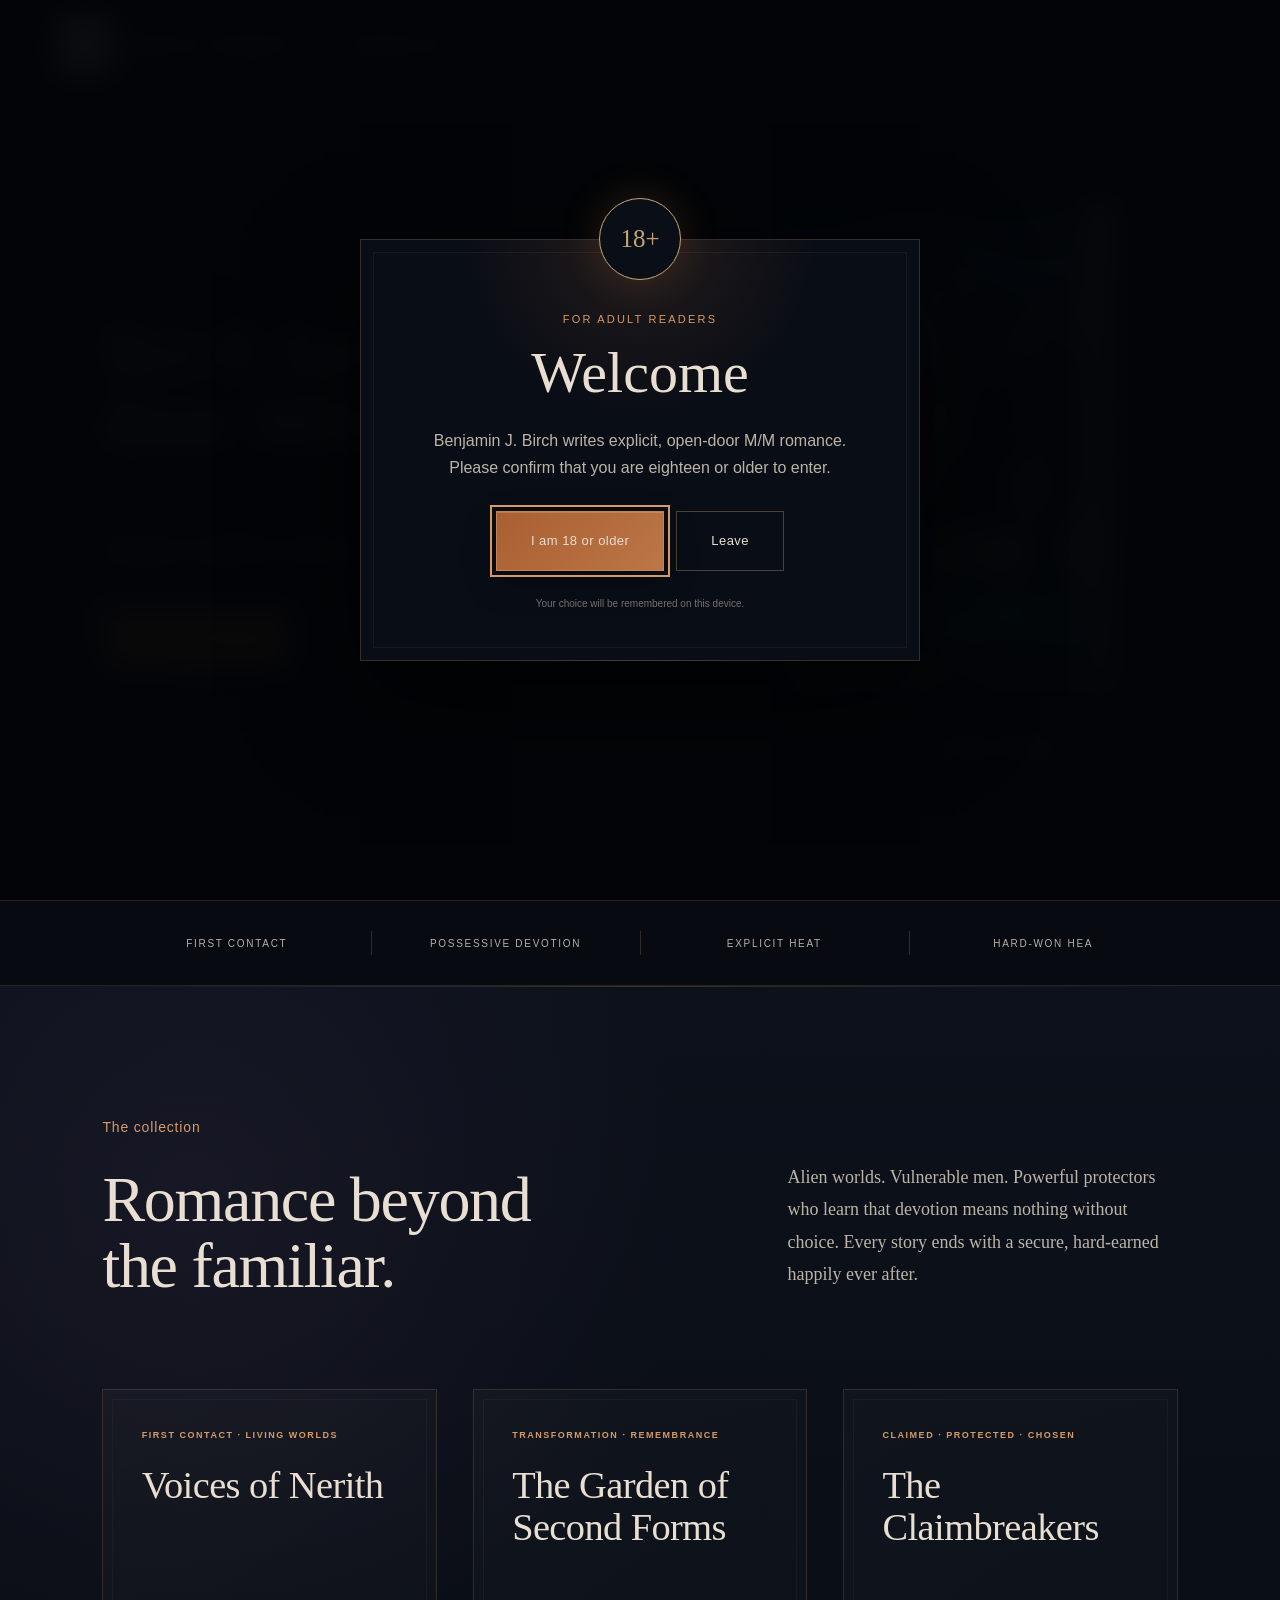
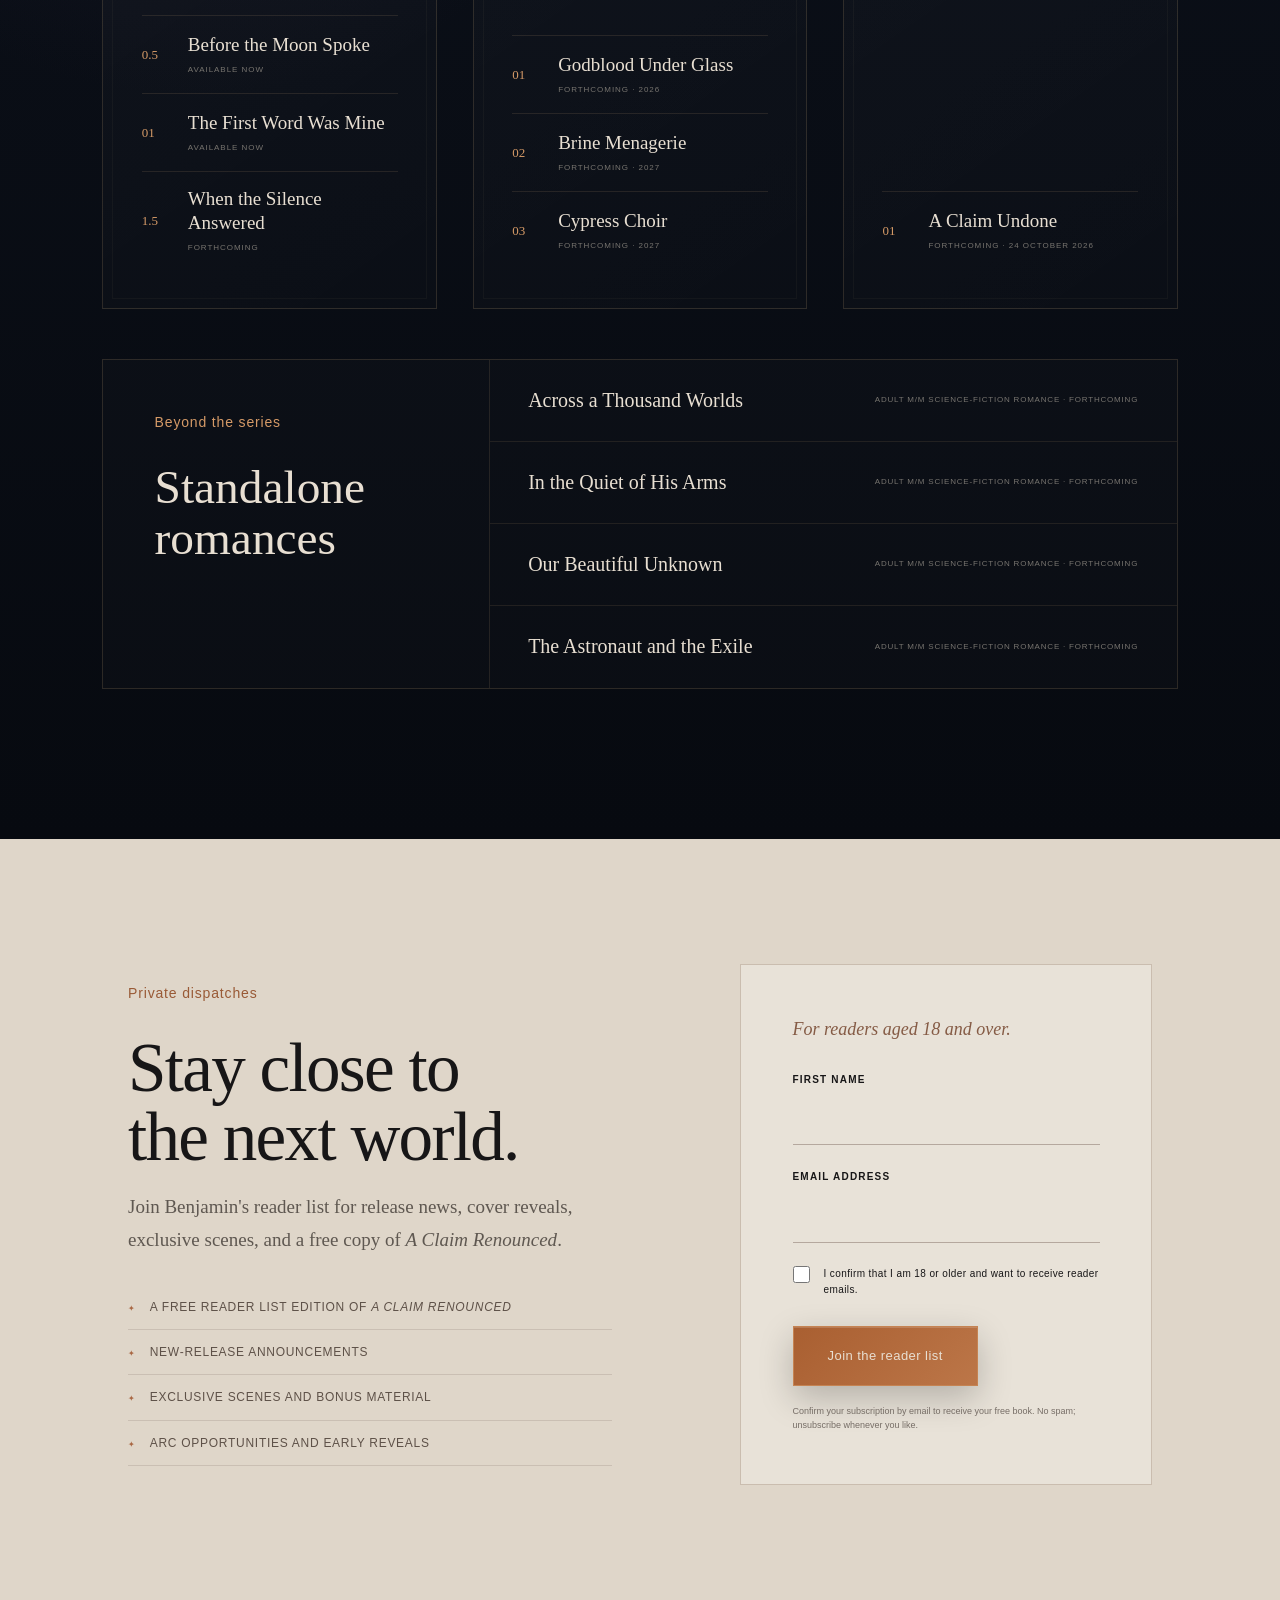
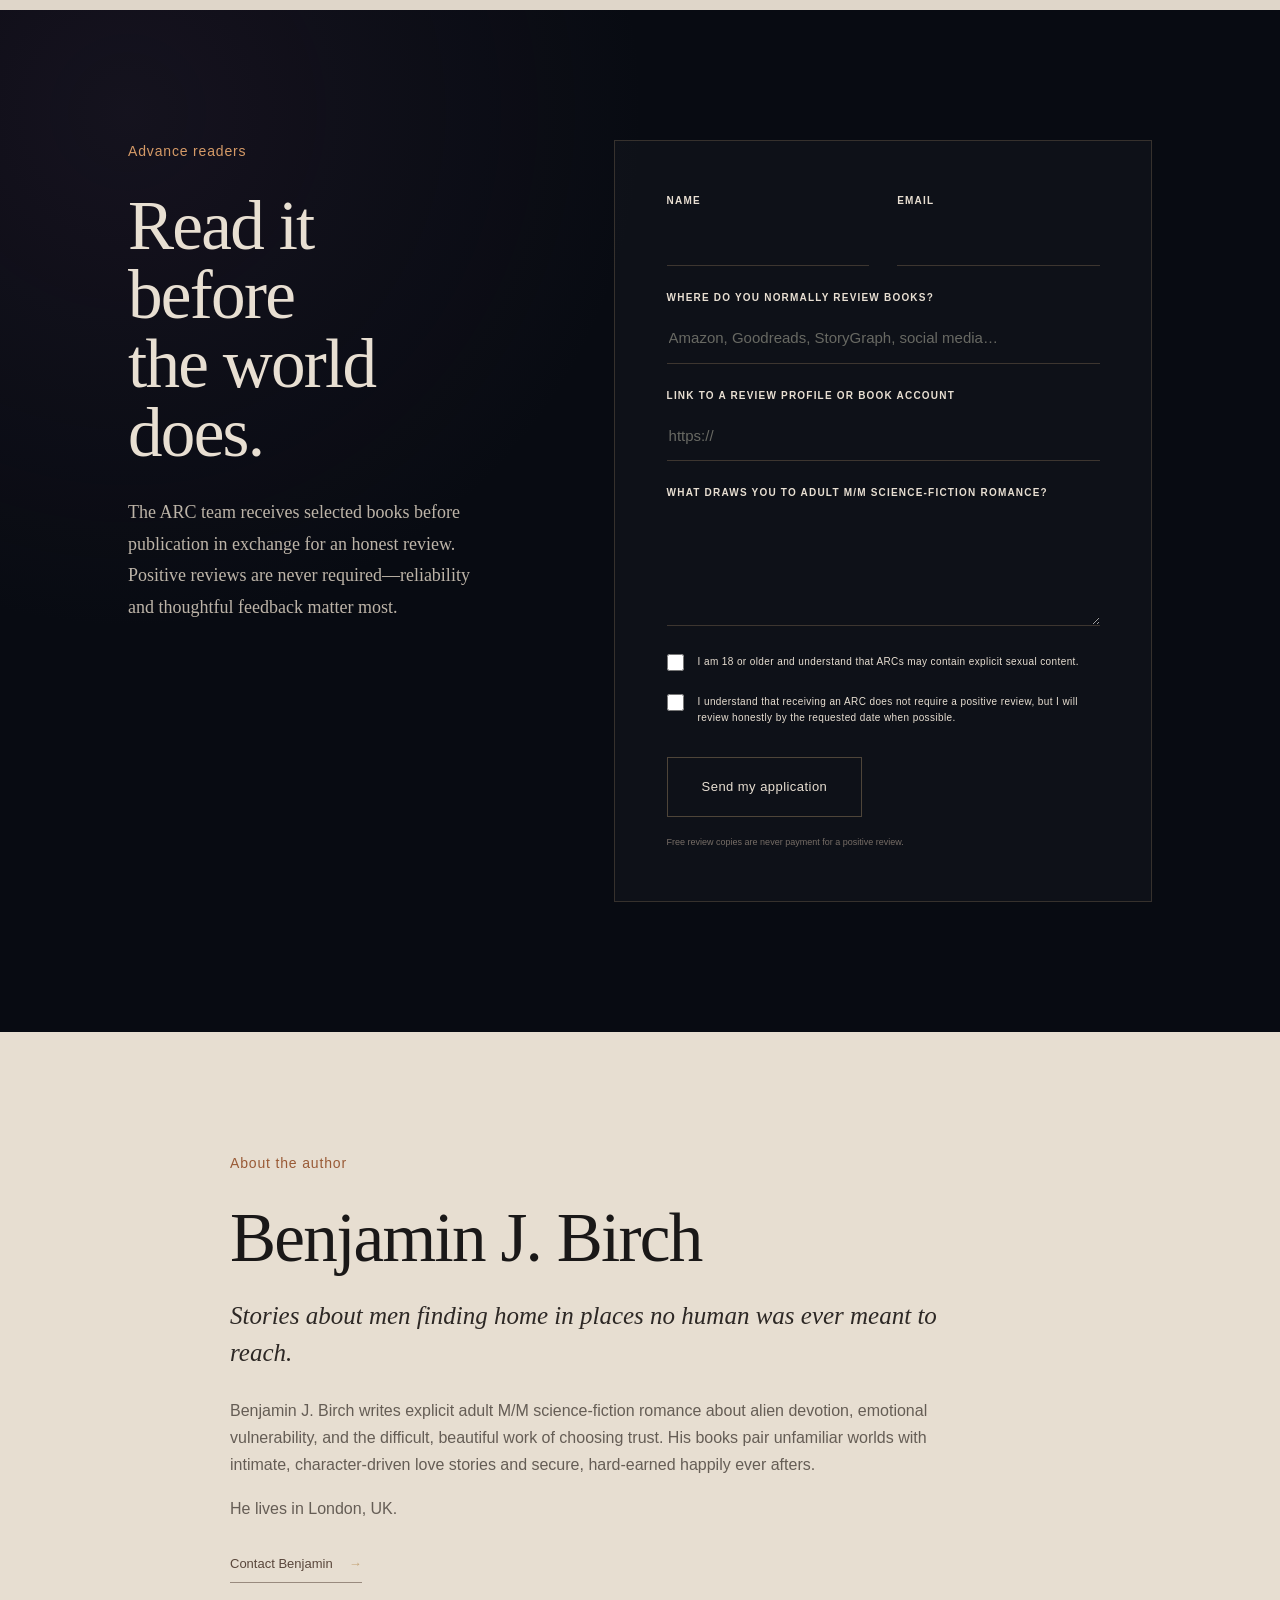
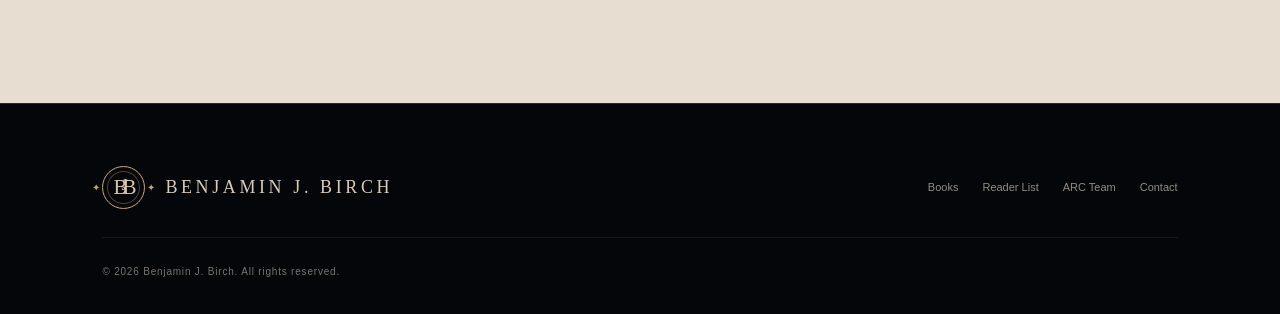
<file: index.html>
<!doctype html>
<html lang="en">
<head>
  <meta charset="utf-8">
  <meta name="viewport" content="width=device-width, initial-scale=1">
  <meta name="theme-color" content="#05070c">
  <title>Benjamin J. Birch | Adult M/M Science-Fiction Romance</title>
  <meta name="description" content="Explicit M/M science-fiction fantasy open-door romance, usually with aliens.">
  <meta property="og:title" content="Benjamin J. Birch | Adult M/M Science-Fiction Romance">
  <meta property="og:description" content="Always explicit, always a happy ending.">
  <meta property="og:type" content="website">
  <meta property="og:url" content="https://benjaminjbirch.com/">
  <meta property="og:image" content="https://benjaminjbirch.com/assets/images/a-claim-undone.webp">
  <link rel="canonical" href="https://benjaminjbirch.com/">
  <link rel="icon" href="favicon.ico" sizes="any">
  <link rel="icon" type="image/png" sizes="32x32" href="favicon-32x32.png">
  <link rel="icon" type="image/png" sizes="192x192" href="favicon-192x192.png">
  <link rel="apple-touch-icon" sizes="180x180" href="apple-touch-icon.png">
  <link rel="stylesheet" href="assets/css/style.css?v=20260824-logo1">
</head>
<body>

<div class="age-gate" id="ageGate" role="dialog" aria-modal="true" aria-labelledby="age-title" hidden>
  <div class="age-panel">
    <div class="age-seal" aria-hidden="true">18+</div>
    <p class="kicker">For adult readers</p>
    <h1 id="age-title">Welcome</h1>
    <p>Benjamin J. Birch writes explicit, open-door M/M romance. Please confirm that you are eighteen or older to enter.</p>
    <div class="age-actions">
      <button class="button button-filled" id="enterSite" type="button">I am 18 or older</button>
      <a class="button button-line" href="https://www.google.com">Leave</a>
    </div>
    <small>Your choice will be remembered on this device.</small>
  </div>
</div>
<link rel="preload" as="image" href="assets/images/a-claim-undone.webp"/><a class="skip-link" href="#main-content">Skip to content</a><header class="site-header"><a class="brand" aria-label="Benjamin J. Birch home" href="./"><img class="brand-logo" src="assets/images/benjamin-j-birch-header-logo.png" alt="" width="458" height="458"><span class="brand-name">Benjamin J. Birch</span></a><button class="menu-button" aria-label="Open navigation" aria-expanded="false" aria-controls="site-navigation"><span></span><span></span><span></span><b>Menu</b></button><nav id="site-navigation" class="site-nav"><a href="#books">Books</a><a href="#series">Series</a><a href="#reader-list">Reader List</a><a href="#arc-team">ARC Team</a><a href="#about">About</a><a href="mailto:benjaminbirchwrites@gmail.com">Contact</a></nav></header><main id="main-content"><section class="hero" aria-labelledby="hero-title"><div class="starfield" aria-hidden="true"></div><div class="hero-copy"><h1 id="hero-title">Sci-fi fantasy open-door MM romance.</h1><div class="ornament" aria-hidden="true"><span></span></div><p class="hero-line">Always explicit, always a happy ever after.</p><div class="hero-actions"><a class="button button-filled" href="#books">Discover the books</a><a class="quiet-link" href="#featured-book">Meet <i>A Claim Undone</i> <span aria-hidden="true">→</span></a></div></div><div class="hero-book" id="featured-book"><div class="orbital orbital-one" aria-hidden="true"></div><div class="orbital orbital-two" aria-hidden="true"></div><div class="cover-depth" aria-hidden="true"></div><img src="assets/images/a-claim-undone.webp" alt="Cover of A Claim Undone by Benjamin J. Birch" width="1000" height="1500"/><div class="hero-book-caption"><span>Featured release</span><b>A Claim Undone</b></div></div><p class="hero-footnote">Explicit open-door romance · For readers 18+</p></section><section class="promise-strip" aria-label="What readers can expect"><span>First contact</span><span>Possessive devotion</span><span>Explicit heat</span><span>Hard-won HEA</span></section><section class="library" id="books"><div class="section-intro"><div><p class="kicker">The collection</p><h2>Romance beyond<br/>the familiar.</h2></div><p>Alien worlds. Vulnerable men. Powerful protectors who learn that devotion means nothing without choice. Every story ends with a secure, hard-earned happily ever after.</p></div><div class="catalogue-grid" id="series"><article class="catalogue-series" id="voices-of-nerith"><p class="catalogue-eyebrow">First contact · living worlds</p><h3>Voices of Nerith</h3><ol class="catalogue-books"><li><span>0.5</span><div><b>Before the Moon Spoke</b><small>Available now</small></div></li><li><span>01</span><div><b>The First Word Was Mine</b><small>Available now</small></div></li><li><span>1.5</span><div><b>When the Silence Answered</b><small>Forthcoming</small></div></li></ol></article><article class="catalogue-series" id="garden-of-second-forms"><p class="catalogue-eyebrow">Transformation · remembrance</p><h3>The Garden of Second Forms</h3><ol class="catalogue-books"><li><span>01</span><div><b>Godblood Under Glass</b><small>Forthcoming · 2026</small></div></li><li><span>02</span><div><b>Brine Menagerie</b><small>Forthcoming · 2027</small></div></li><li><span>03</span><div><b>Cypress Choir</b><small>Forthcoming · 2027</small></div></li></ol></article><article class="catalogue-series" id="claimbreakers"><p class="catalogue-eyebrow">Claimed · protected · chosen</p><h3>The Claimbreakers</h3><ol class="catalogue-books"><li><span>01</span><div><b>A Claim Undone</b><small>Forthcoming · 24 October 2026</small></div></li></ol></article></div><div class="standalone-catalogue" aria-labelledby="standalone-title"><div><p class="kicker">Beyond the series</p><h3 id="standalone-title">Standalone romances</h3></div><ul><li><b>Across a Thousand Worlds</b><small>Adult M/M science-fiction romance · forthcoming</small></li><li><b>In the Quiet of His Arms</b><small>Adult M/M science-fiction romance · forthcoming</small></li><li><b>Our Beautiful Unknown</b><small>Adult M/M science-fiction romance · forthcoming</small></li><li><b>The Astronaut and the Exile</b><small>Adult M/M science-fiction romance · forthcoming</small></li></ul></div></section><section class="reader-section" id="reader-list"><div class="reader-copy"><p class="kicker">Private dispatches</p><h2>Stay close to<br/>the next world.</h2><p>Join Benjamin&#x27;s reader list for release news, cover reveals, exclusive scenes, and a free copy of <i>A Claim Renounced</i>.</p><ul><li>A free Reader List edition of <i>A Claim Renounced</i></li><li>New-release announcements</li><li>Exclusive scenes and bonus material</li><li>ARC opportunities and early reveals</li></ul></div><form class="reader-form embeddable-buttondown-form" action="https://buttondown.com/api/emails/embed-subscribe/benjamin-j-birch" method="post"><p class="form-note">For readers aged 18 and over.</p><label>First name<input autoComplete="given-name" required="" name="metadata__first_name"/></label><label>Email address<input type="email" autoComplete="email" required="" name="email"/></label><label class="check-label"><input type="checkbox" required="" name="metadata__age_confirmed" value="Yes"/><span>I confirm that I am 18 or older and want to receive reader emails.</span></label><input type="hidden" name="tag" value="Website Reader List"/><button class="button button-filled" type="submit">Join the reader list</button><small>Confirm your subscription by email to receive your free book. No spam; unsubscribe whenever you like.</small></form></section><section class="arc-section" id="arc-team"><div class="arc-heading"><p class="kicker">Advance readers</p><h2>Read it before<br/>the world does.</h2><p>The ARC team receives selected books before publication in exchange for an honest review. Positive reviews are never required—reliability and thoughtful feedback matter most.</p></div><form class="arc-form" action="https://formspree.io/f/xaqrlzvo" method="post"><input type="hidden" name="_subject" value="Benjamin J. Birch ARC Team Application"/><div class="field-pair"><label>Name<input autoComplete="name" required="" name="name"/></label><label>Email<input type="email" autoComplete="email" required="" name="email"/></label></div><label>Where do you normally review books?<input placeholder="Amazon, Goodreads, StoryGraph, social media…" required="" name="review_platforms"/></label><label>Link to a review profile or book account<input type="url" placeholder="https://" name="review_profile"/></label><label>What draws you to adult M/M science-fiction romance?<textarea name="why_i_want_to_join" rows="4" required=""></textarea></label><label class="check-label"><input type="checkbox" required="" name="age_confirmation" value="I confirm I am 18 or older"/><span>I am 18 or older and understand that ARCs may contain explicit sexual content.</span></label><label class="check-label"><input type="checkbox" required="" name="arc_expectations" value="Agreed"/><span>I understand that receiving an ARC does not require a positive review, but I will review honestly by the requested date when possible.</span></label><button class="button button-line" type="submit">Send my application</button><small>Free review copies are never payment for a positive review.</small></form></section><section class="about-section" id="about"><div class="about-copy"><p class="kicker">About the author</p><h2>Benjamin J. Birch</h2><p class="about-lede">Stories about men finding home in places no human was ever meant to reach.</p><p>Benjamin J. Birch writes explicit adult M/M science-fiction romance about alien devotion, emotional vulnerability, and the difficult, beautiful work of choosing trust. His books pair unfamiliar worlds with intimate, character-driven love stories and secure, hard-earned happily ever afters.</p><p>He lives in London, UK.</p><a class="quiet-link" href="mailto:benjaminbirchwrites@gmail.com">Contact Benjamin <span aria-hidden="true">→</span></a></div></section></main><footer><a class="brand footer-brand" href="./"><span class="brand-seal" aria-hidden="true"><i>B</i><i>J</i><i>B</i></span><span class="brand-name">Benjamin J. Birch</span></a><nav class="footer-links" aria-label="Footer navigation"><a href="#books">Books</a><a href="#reader-list">Reader List</a><a href="#arc-team">ARC Team</a><a href="mailto:benjaminbirchwrites@gmail.com">Contact</a></nav><p>© 2026 Benjamin J. Birch. All rights reserved.</p></footer>
<script src="assets/js/script.js?v=20260818-3"></script>
</body>
</html>
</file>
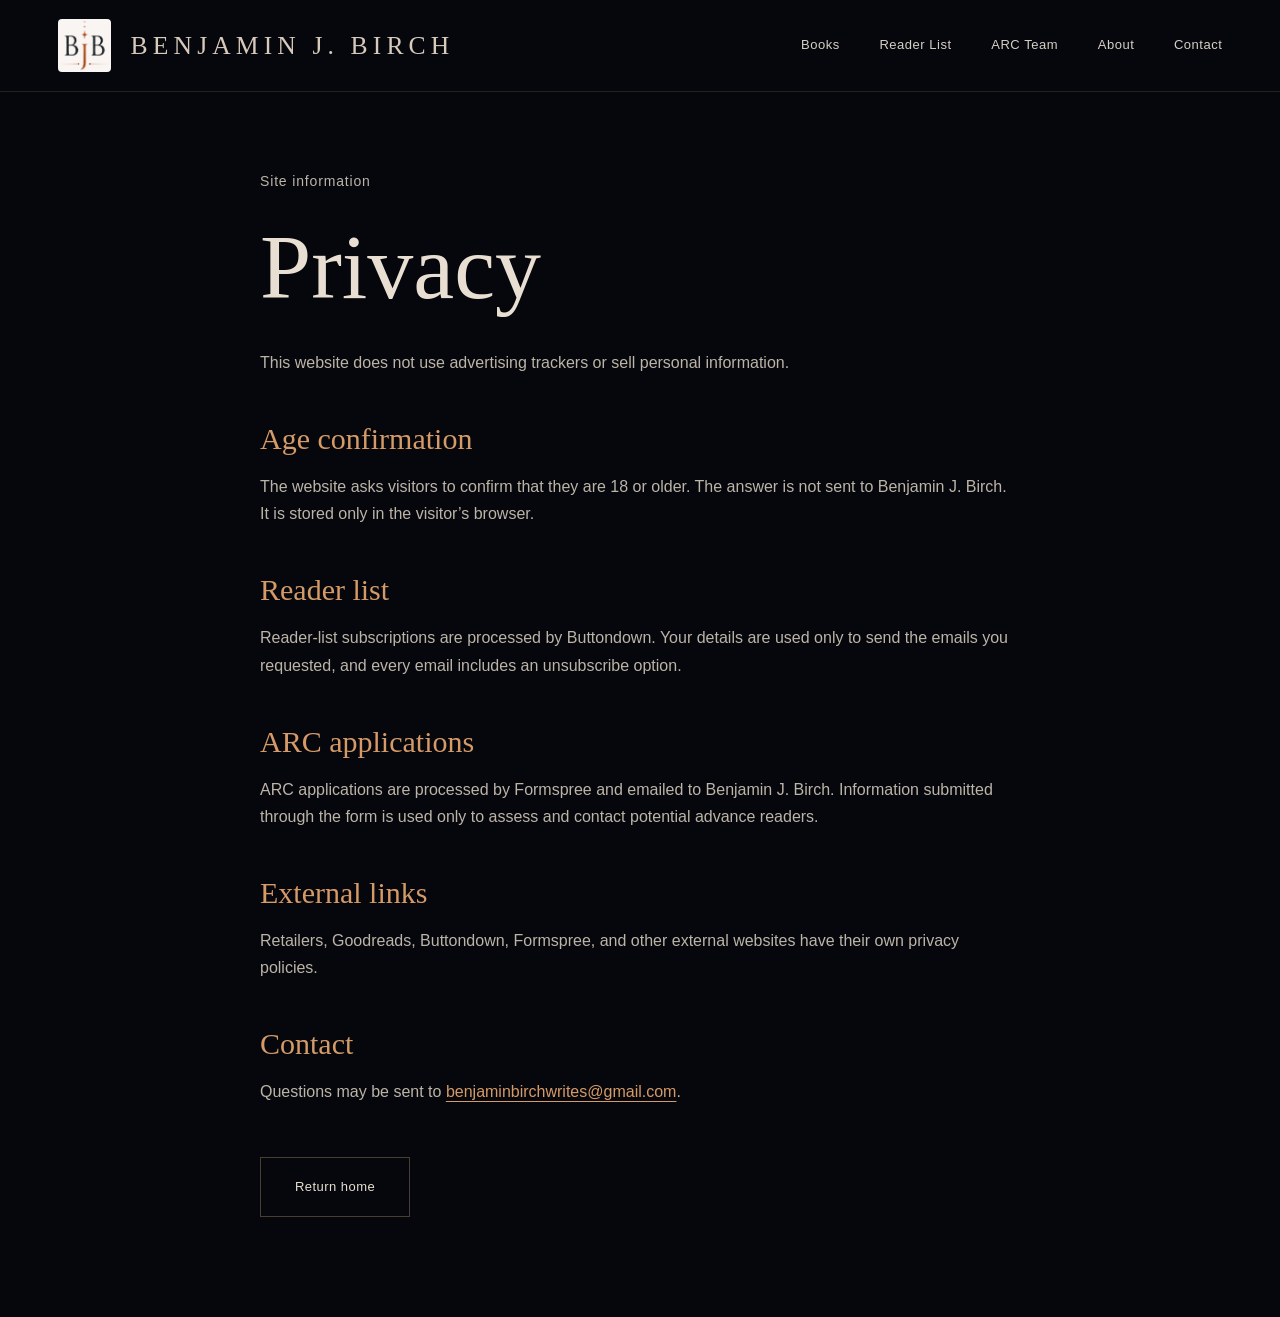
<file: privacy.html>
<!doctype html>
<html lang="en">
<head>
  <meta charset="utf-8">
  <meta name="viewport" content="width=device-width, initial-scale=1">
  <meta name="theme-color" content="#05070c">
  <title>Privacy | Benjamin J. Birch</title>
  <link rel="icon" href="favicon.ico" sizes="any">
  <link rel="icon" type="image/png" sizes="32x32" href="favicon-32x32.png">
  <link rel="icon" type="image/png" sizes="192x192" href="favicon-192x192.png">
  <link rel="apple-touch-icon" sizes="180x180" href="apple-touch-icon.png">
  <link rel="stylesheet" href="assets/css/style.css?v=20260824-logo1">
</head>
<body>
  <header class="site-header static-header">
    <a href="index.html" class="brand" aria-label="Benjamin J. Birch home">
      <img class="brand-logo" src="assets/images/benjamin-j-birch-header-logo.png" alt="" width="458" height="458">
      <span class="brand-name">Benjamin J. Birch</span>
    </a>
    <button class="menu-button" aria-label="Open navigation" aria-expanded="false" aria-controls="site-navigation">
      <span></span><span></span><span></span><b>Menu</b>
    </button>
    <nav id="site-navigation" class="site-nav" aria-label="Main navigation">
      <a href="index.html#books">Books</a>
      <a href="index.html#reader-list">Reader List</a>
      <a href="index.html#arc-team">ARC Team</a>
      <a href="index.html#about">About</a>
      <a href="mailto:benjaminbirchwrites@gmail.com">Contact</a>
    </nav>
  </header>
  <main class="legal-page">
    <p class="kicker">Site information</p>
    <h1>Privacy</h1>
    <p>This website does not use advertising trackers or sell personal information.</p>
    <h2>Age confirmation</h2>
    <p>The website asks visitors to confirm that they are 18 or older. The answer is not sent to Benjamin J. Birch. It is stored only in the visitor’s browser.</p>
    <h2>Reader list</h2>
    <p>Reader-list subscriptions are processed by Buttondown. Your details are used only to send the emails you requested, and every email includes an unsubscribe option.</p>
    <h2>ARC applications</h2>
    <p>ARC applications are processed by Formspree and emailed to Benjamin J. Birch. Information submitted through the form is used only to assess and contact potential advance readers.</p>
    <h2>External links</h2>
    <p>Retailers, Goodreads, Buttondown, Formspree, and other external websites have their own privacy policies.</p>
    <h2>Contact</h2>
    <p>Questions may be sent to <a href="mailto:benjaminbirchwrites@gmail.com">benjaminbirchwrites@gmail.com</a>.</p>
    <a class="button button-line" href="index.html">Return home</a>
  </main>
  <script src="assets/js/script.js?v=20260818-2"></script>
</body>
</html>
</file>
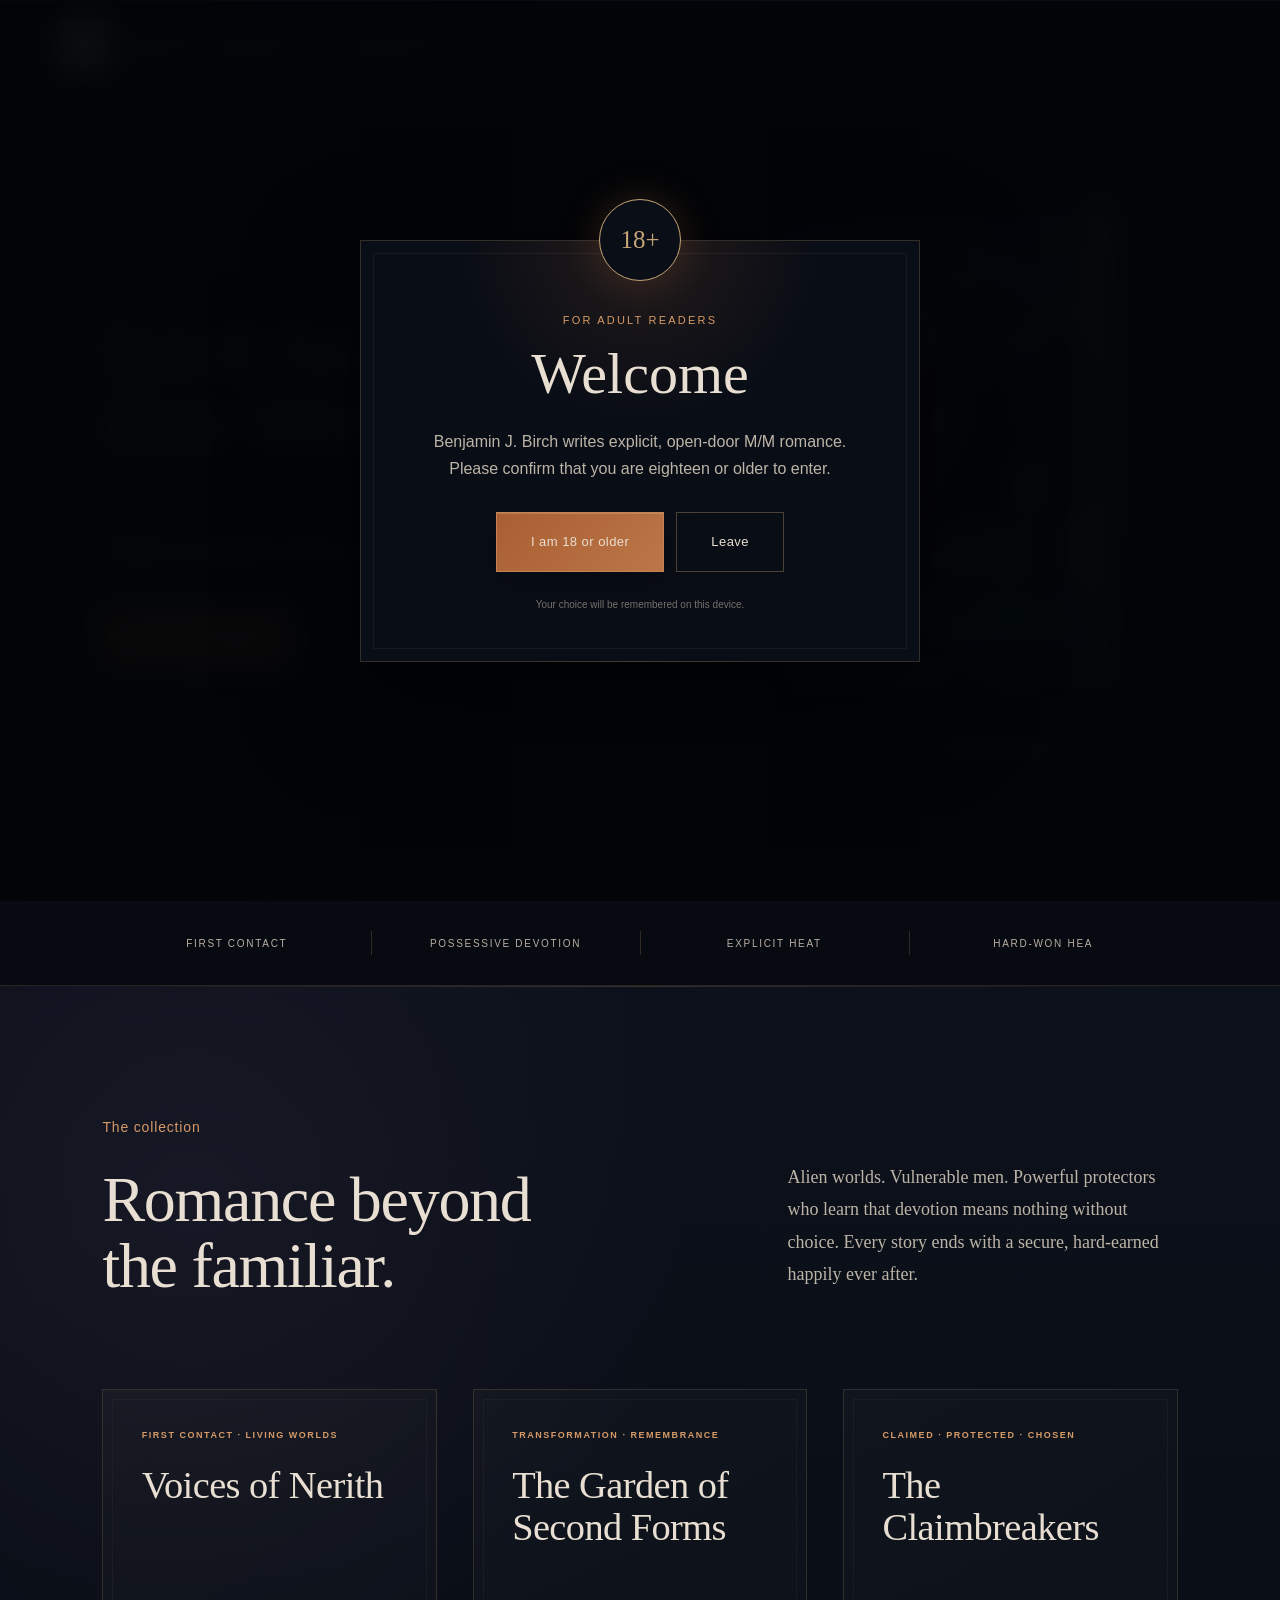
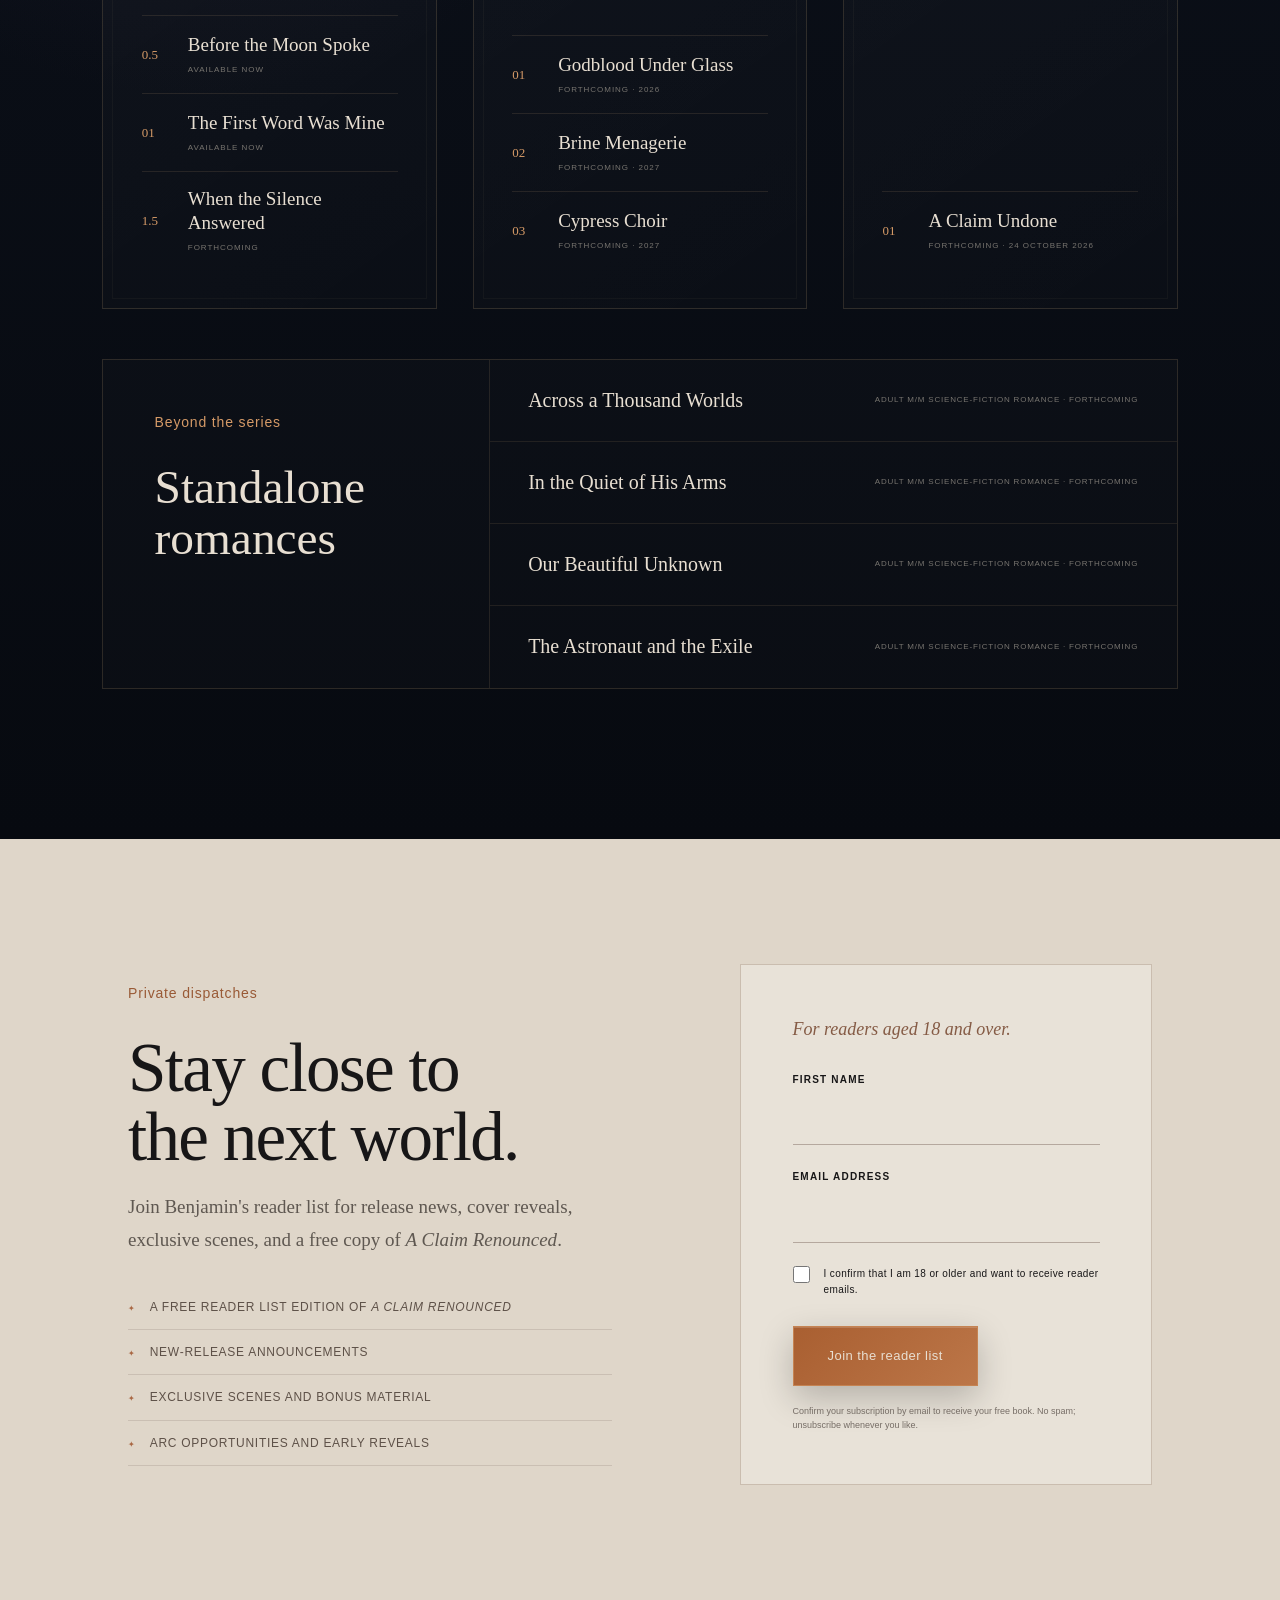
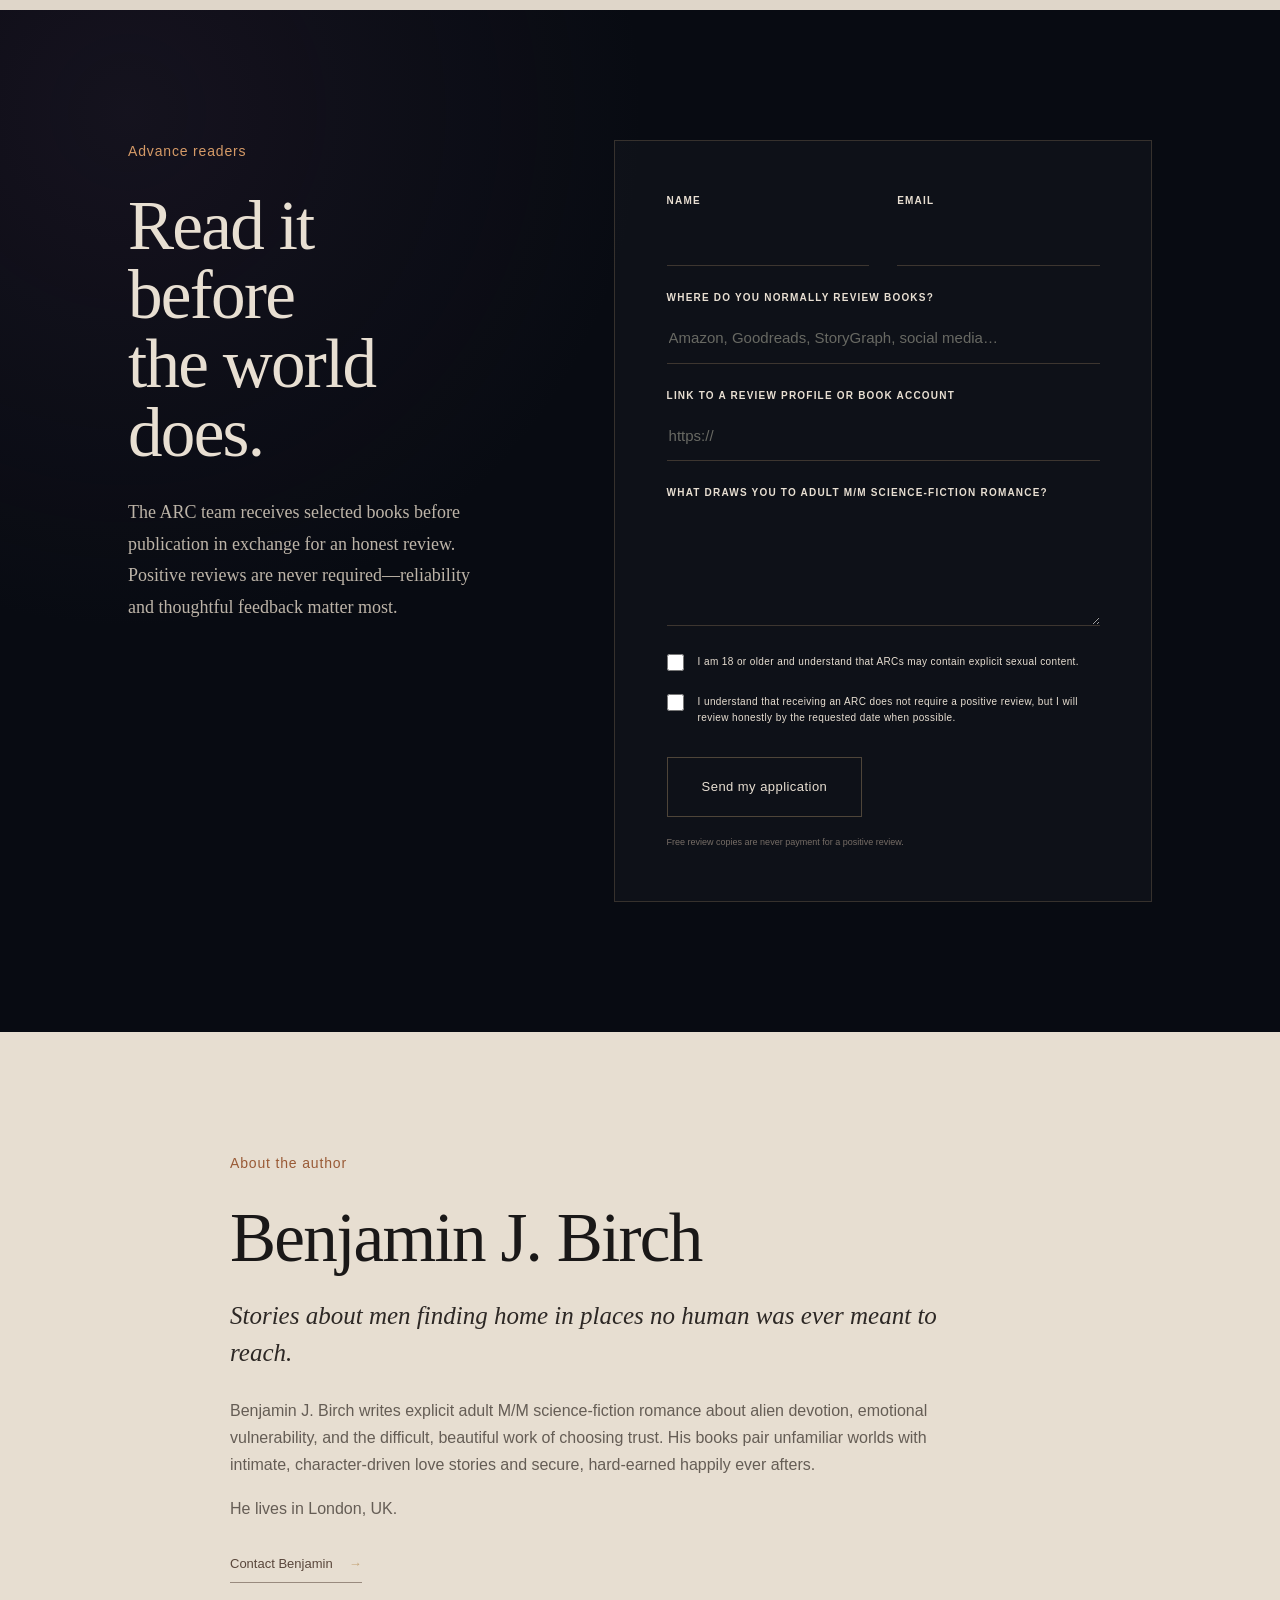
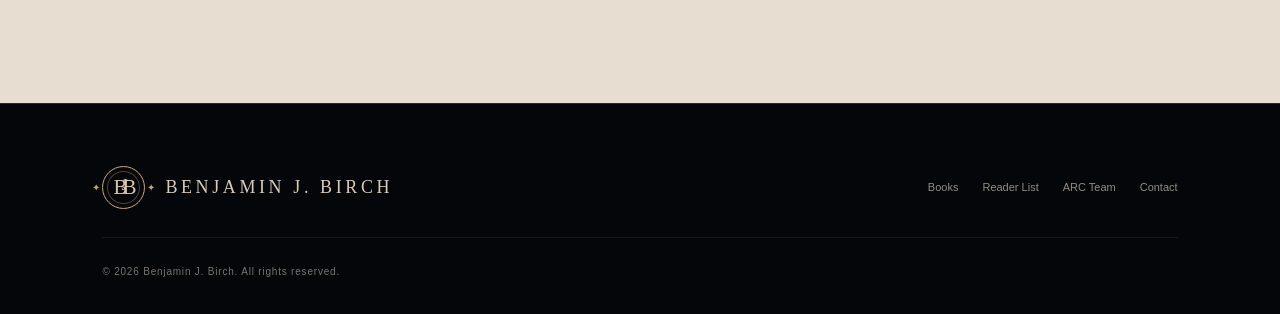
<file: the-first-word-was-mine.html>
<!doctype html>
<html lang="en">
<head>
  <meta charset="utf-8">
  <meta name="viewport" content="width=device-width, initial-scale=1">
  <meta http-equiv="refresh" content="0; url=index.html#books">
  <link rel="canonical" href="index.html#books">
  <title>The First Word Was Mine | Benjamin J. Birch</title>
</head>
<body>
  <p><a href="index.html#books">Continue to The First Word Was Mine</a></p>
</body>
</html>
</file>
<file: assets/css/style.css>
:root {
  --black: #05070c;
  --ink: #090e17;
  --ink-soft: #101724;
  --paper: #e8dfd2;
  --paper-dim: #bdb4a8;
  --copper: #b56b3b;
  --copper-bright: #d59a67;
  --gold: #c5a577;
  --line: rgba(197, 165, 119, .22);
  --serif: "Baskerville", "Iowan Old Style", "Palatino Linotype", Georgia, serif;
  --sans: "Avenir Next", "Segoe UI", Helvetica, Arial, sans-serif;
}

* { box-sizing: border-box; }
html { scroll-behavior: smooth; background: var(--black); }
body { margin: 0; overflow-x: hidden; background: var(--black); color: var(--paper); font: 400 16px/1.7 var(--sans); }
a { color: inherit; text-decoration: none; }
button { font: inherit; }
img { display: block; max-width: 100%; }
::selection { background: var(--copper); color: var(--black); }

.skip-link { position: fixed; z-index: 1000; top: 12px; left: 12px; padding: 10px 16px; background: var(--paper); color: var(--black); transform: translateY(-180%); }
.skip-link:focus { transform: none; }

.site-header {
  position: absolute;
  z-index: 20;
  top: 0;
  left: 0;
  width: 100%;
  height: 110px;
  padding: 0 clamp(26px, 4.5vw, 72px);
  display: flex;
  align-items: center;
  justify-content: space-between;
  border-bottom: 1px solid rgba(197, 165, 119, .17);
}

.brand { display: flex; align-items: center; gap: 20px; }
.brand-logo {
  width: 53px;
  height: 53px;
  flex: 0 0 auto;
  display: block;
  object-fit: cover;
  border-radius: 4px;
}
.brand-seal {
  position: relative;
  width: 53px;
  height: 53px;
  display: flex;
  align-items: center;
  justify-content: center;
  border: 1px solid var(--gold);
  border-radius: 50%;
  color: #d9c4a4;
  box-shadow: inset 0 0 0 4px var(--black), inset 0 0 0 5px rgba(197,165,119,.38);
}
.brand-seal::before,
.brand-seal::after {
  content: "✦";
  position: absolute;
  top: 50%;
  color: var(--gold);
  font-size: 10px;
  transform: translateY(-50%);
}
.brand-seal::before { left: -11px; }
.brand-seal::after { right: -11px; }
.brand-seal i { margin-left: -2px; font: normal 21px/.8 var(--serif); letter-spacing: -.2em; }
.brand-seal i:nth-child(2) { font-size: 16px; transform: translateY(-2px); }
.brand-name { color: #d8cabb; font: 400 clamp(20px, 2vw, 30px)/1 var(--serif); letter-spacing: .2em; text-transform: uppercase; }

.site-nav { display: flex; align-items: center; gap: clamp(24px, 3.1vw, 50px); }
.site-nav a { color: #d6cfc5; font-size: 13px; letter-spacing: .04em; transition: color .2s ease; }
.site-nav a:hover, .site-nav a:focus-visible { color: var(--copper-bright); }
.menu-button { display: none; }

.hero {
  position: relative;
  min-height: 900px;
  padding: 175px clamp(30px, 8vw, 130px) 90px;
  display: grid;
  grid-template-columns: minmax(430px, 1fr) minmax(390px, .88fr);
  align-items: center;
  overflow: hidden;
  background:
    radial-gradient(ellipse at 66% 58%, rgba(165, 80, 34, .26), transparent 22%),
    radial-gradient(ellipse at 74% 48%, rgba(56, 49, 78, .32), transparent 35%),
    linear-gradient(108deg, #05070c 7%, #080e17 52%, #080b12 100%);
}
.hero::before {
  content: "";
  position: absolute;
  inset: 0;
  opacity: .5;
  background-image:
    radial-gradient(circle at 6% 62%, rgba(197,165,119,.9) 0 1px, transparent 1.5px),
    radial-gradient(circle at 16% 24%, rgba(255,255,255,.6) 0 1px, transparent 1.4px),
    radial-gradient(circle at 31% 75%, rgba(197,165,119,.55) 0 1px, transparent 1.5px),
    radial-gradient(circle at 45% 32%, rgba(255,255,255,.45) 0 1px, transparent 1.4px),
    radial-gradient(circle at 91% 54%, rgba(197,165,119,.9) 0 1px, transparent 1.5px);
}
.hero::after {
  content: "";
  position: absolute;
  z-index: 0;
  left: -255px;
  bottom: -240px;
  width: 520px;
  aspect-ratio: 1;
  border: 1px solid rgba(197,165,119,.32);
  border-radius: 50%;
  box-shadow: 0 0 0 34px rgba(197,165,119,.04), 0 0 0 80px rgba(197,165,119,.025);
}
.starfield {
  position: absolute;
  inset: 0;
  pointer-events: none;
  background: radial-gradient(ellipse at 53% 48%, rgba(170, 73, 31, .12), transparent 28%);
  filter: blur(.2px);
}
.hero-copy { position: relative; z-index: 3; max-width: 750px; padding-top: 20px; }
.kicker { margin: 0 0 27px; color: var(--copper-bright); font-size: 14px; letter-spacing: .06em; }
.hero h1 {
  margin: 0;
  color: #ddd3c6;
  font: 400 clamp(62px, 6.2vw, 104px)/.98 var(--serif);
  letter-spacing: .035em;
  text-transform: uppercase;
  text-shadow: 0 1px 0 rgba(255,255,255,.24), 0 6px 35px rgba(0,0,0,.5);
}
.ornament { width: min(100%, 560px); margin: 34px 0 28px; display: flex; align-items: center; }
.ornament::before, .ornament::after { content: ""; flex: 1; height: 1px; background: linear-gradient(90deg, var(--line), var(--gold)); }
.ornament::after { background: linear-gradient(90deg, var(--gold), transparent); }
.ornament span { width: 10px; height: 10px; margin: 0 4px; background: var(--gold); transform: rotate(45deg); box-shadow: 0 0 18px rgba(213,154,103,.8); }
.hero-line { max-width: 530px; margin: 0; color: #ded4c7; font: 400 clamp(24px, 2.15vw, 36px)/1.35 var(--serif); }
.hero-actions { margin-top: 42px; display: flex; align-items: center; gap: 38px; flex-wrap: wrap; }
.button {
  min-height: 60px;
  padding: 0 34px;
  display: inline-flex;
  align-items: center;
  justify-content: center;
  border: 1px solid transparent;
  color: var(--paper);
  background: transparent;
  cursor: pointer;
  font-size: 13px;
  letter-spacing: .035em;
  transition: transform .2s ease, background-color .2s ease, border-color .2s ease;
}
.button:hover { transform: translateY(-2px); }
.button-filled {
  border-color: #c58352;
  background: linear-gradient(135deg, #a95f31, #bc7648);
  box-shadow: inset 0 1px rgba(255,255,255,.16), 0 12px 34px rgba(0,0,0,.22);
}
.button-filled:hover { background: linear-gradient(135deg, #bd7444, #d09260); }
.button-line { border-color: rgba(197,165,119,.35); }
.quiet-link { display: inline-flex; align-items: center; gap: 16px; color: #d6cfc4; font-size: 13px; border-bottom: 1px solid rgba(214,207,196,.6); padding-bottom: 7px; }
.quiet-link span { color: var(--gold); transition: transform .2s ease; }
.quiet-link:hover span { transform: translateX(5px); }

.hero-book {
  position: relative;
  z-index: 2;
  width: min(360px, 26vw, calc((100svh - 250px) * .6667));
  justify-self: center;
  perspective: 1400px;
}
.hero-book img {
  position: relative;
  z-index: 3;
  width: 100%;
  height: auto;
  aspect-ratio: 2 / 3;
  object-fit: contain;
  box-shadow: 22px 35px 70px rgba(0,0,0,.62), 0 0 0 1px rgba(255,255,255,.1);
  transform: rotateY(-4deg) rotateZ(-1deg);
}
.cover-depth {
  position: absolute;
  z-index: 2;
  top: 5px;
  right: -18px;
  bottom: 6px;
  width: 28px;
  background: repeating-linear-gradient(90deg, #d6c7ae 0 2px, #8f806d 2px 3px);
  transform: skewY(-2deg);
  box-shadow: 8px 12px 20px rgba(0,0,0,.35);
}
.orbital { position: absolute; z-index: 1; left: 50%; top: 50%; border: 1px solid rgba(197,165,119,.24); border-radius: 50%; transform: translate(-50%, -50%); }
.orbital-one { width: 610px; height: 610px; }
.orbital-two { width: 760px; height: 330px; transform: translate(-50%, -50%) rotate(-18deg); }
.hero-footnote { position: absolute; z-index: 4; right: 45px; bottom: 30px; margin: 0; color: #77736e; font-size: 9px; letter-spacing: .19em; text-transform: uppercase; }

.library {
  position: relative;
  padding: 130px clamp(28px, 8vw, 130px) 150px;
  background:
    radial-gradient(circle at 15% 15%, rgba(65,51,78,.22), transparent 30%),
    linear-gradient(180deg, #0c111b, #070a10);
}
.library::before { content: ""; position: absolute; top: 0; left: 8vw; right: 8vw; height: 1px; background: linear-gradient(90deg, transparent, var(--line), transparent); }
.section-intro { max-width: 1250px; margin: 0 auto 90px; display: grid; grid-template-columns: 1.2fr .8fr; gap: 100px; align-items: end; }
.section-intro h2 { margin: 0; font: 400 clamp(50px, 5vw, 78px)/1.03 var(--serif); letter-spacing: -.02em; }
.section-intro > p { max-width: 560px; margin: 0 0 8px; color: var(--paper-dim); font: 400 18px/1.8 var(--serif); }
.book-grid { max-width: 1250px; margin: 0 auto; display: grid; grid-template-columns: repeat(3, 1fr); gap: clamp(28px, 4vw, 64px); align-items: start; }
.book { position: relative; }
.book.featured-book { margin-top: -28px; }
.book-cover { position: relative; margin-bottom: 32px; padding: 0 10px 10px 0; }
.book-cover::after { content: ""; position: absolute; inset: 12px 0 0 12px; z-index: 0; border: 1px solid rgba(197,165,119,.2); }
.book-cover img { position: relative; z-index: 1; width: 100%; aspect-ratio: 2 / 3; object-fit: cover; box-shadow: 0 30px 55px rgba(0,0,0,.5); }
.book-cover > span { position: absolute; z-index: 4; left: -11px; top: 20px; padding: 8px 13px; background: #a7653d; color: #fff5e8; font-size: 9px; letter-spacing: .16em; text-transform: uppercase; }
.book-series { margin: 0 0 10px !important; color: var(--copper-bright) !important; font-size: 10px !important; font-weight: 600; letter-spacing: .17em; text-transform: uppercase; }
.book h3 { margin: 0 0 16px; font: 400 clamp(30px, 3vw, 43px)/1.05 var(--serif); }
.book > p { color: var(--paper-dim); font-size: 14px; line-height: 1.8; }
.book .quiet-link { margin-top: 12px; font-size: 11px; letter-spacing: .08em; text-transform: uppercase; }

.catalogue-grid {
  max-width: 1250px;
  margin: 0 auto;
  display: grid;
  grid-template-columns: repeat(3, minmax(0, 1fr));
  gap: clamp(22px, 2.8vw, 42px);
  align-items: stretch;
}
.catalogue-series {
  position: relative;
  min-height: 520px;
  padding: clamp(30px, 3vw, 44px);
  display: flex;
  flex-direction: column;
  border: 1px solid rgba(197,165,119,.18);
  background: linear-gradient(145deg, rgba(255,255,255,.025), rgba(255,255,255,.008));
}
.catalogue-series::after {
  content: "";
  position: absolute;
  inset: 9px;
  border: 1px solid rgba(197,165,119,.05);
  pointer-events: none;
}
.catalogue-eyebrow {
  margin: 0 0 22px;
  color: var(--copper-bright);
  font-size: 9px;
  font-weight: 600;
  letter-spacing: .17em;
  text-transform: uppercase;
}
.catalogue-series h3 {
  max-width: 330px;
  margin: 0;
  font: 400 clamp(31px, 3vw, 44px)/1.08 var(--serif);
  letter-spacing: -.015em;
}
.catalogue-books {
  position: relative;
  z-index: 1;
  margin: auto 0 0;
  padding: 38px 0 0;
  list-style: none;
}
.catalogue-books li {
  min-height: 78px;
  padding: 15px 0;
  display: grid;
  grid-template-columns: 46px 1fr;
  align-items: center;
  border-top: 1px solid rgba(197,165,119,.14);
}
.catalogue-books li > span { color: var(--copper-bright); font: 400 13px/1 var(--serif); }
.catalogue-books b { display: block; font: 400 19px/1.25 var(--serif); }
.catalogue-books small {
  display: block;
  margin-top: 6px;
  color: #77746f;
  font-size: 8px;
  letter-spacing: .12em;
  text-transform: uppercase;
}
.standalone-catalogue {
  max-width: 1250px;
  margin: 50px auto 0;
  display: grid;
  grid-template-columns: .72fr 1.28fr;
  border: 1px solid rgba(197,165,119,.18);
  background: rgba(255,255,255,.012);
}
.standalone-catalogue > div {
  padding: clamp(32px, 4vw, 55px);
  border-right: 1px solid rgba(197,165,119,.14);
}
.standalone-catalogue h3 { margin: 0; font: 400 clamp(34px, 3.7vw, 54px)/1.08 var(--serif); }
.standalone-catalogue ul { margin: 0; padding: 0; list-style: none; }
.standalone-catalogue li {
  min-height: 82px;
  padding: 18px clamp(24px, 3vw, 42px);
  display: grid;
  grid-template-columns: minmax(180px, 1fr) auto;
  align-items: center;
  gap: 18px;
  border-bottom: 1px solid rgba(197,165,119,.12);
}
.standalone-catalogue li:last-child { border-bottom: 0; }
.standalone-catalogue b { font: 400 20px/1.25 var(--serif); }
.standalone-catalogue small { color: #77746f; font-size: 8px; letter-spacing: .1em; text-align: right; text-transform: uppercase; }

.series-feature {
  min-height: 760px;
  padding: 115px clamp(28px, 9vw, 145px);
  display: grid;
  grid-template-columns: .9fr 1.1fr;
  align-items: center;
  gap: clamp(70px, 11vw, 170px);
  overflow: hidden;
  background:
    radial-gradient(ellipse at 28% 50%, rgba(69, 47, 85, .35), transparent 35%),
    linear-gradient(110deg, #080b12, #111621);
}
.series-art { position: relative; min-height: 520px; }
.series-art::before { content: ""; position: absolute; left: 50%; top: 50%; width: 570px; height: 360px; border: 1px solid var(--line); border-radius: 50%; transform: translate(-50%, -50%) rotate(-18deg); }
.series-art img { position: absolute; width: min(275px, 56%); box-shadow: 0 35px 65px rgba(0,0,0,.6); }
.series-art img:first-child { left: 4%; top: 13%; transform: rotate(-7deg); }
.series-art img:last-child { right: 3%; top: 0; transform: rotate(5deg); }
.series-copy { position: relative; z-index: 2; max-width: 650px; }
.series-copy h2, .reader-copy h2, .arc-heading h2, .about-copy h2 { margin: 0; font: 400 clamp(52px, 5.4vw, 82px)/1 var(--serif); letter-spacing: -.025em; }
.series-lede { max-width: 600px; margin: 30px 0; color: var(--paper-dim); font: 400 20px/1.7 var(--serif); }
.reading-order { margin: 38px 0 36px; padding: 0; border-top: 1px solid var(--line); list-style: none; }
.reading-order li { min-height: 77px; padding: 15px 0; display: grid; grid-template-columns: 55px 1fr; align-items: center; border-bottom: 1px solid var(--line); }
.reading-order li > span { color: var(--copper-bright); font: 400 14px/1 var(--serif); }
.reading-order b { display: block; font: 400 20px/1.2 var(--serif); }
.reading-order small { display: block; margin-top: 5px; color: #7f7d78; font-size: 9px; letter-spacing: .12em; text-transform: uppercase; }

.reader-section { padding: 125px clamp(28px, 10vw, 160px); display: grid; grid-template-columns: 1fr .85fr; gap: clamp(70px, 10vw, 150px); align-items: center; background: #dfd6c9; color: #171617; }
.reader-copy > p:not(.kicker) { max-width: 590px; color: #5f5851; font: 400 19px/1.75 var(--serif); }
.reader-copy .kicker { color: #995a36; }
.reader-copy ul { margin: 28px 0 0; padding: 0; list-style: none; }
.reader-copy li { padding: 12px 0 12px 27px; border-bottom: 1px solid rgba(70,54,45,.14); color: #5e5148; font-size: 12px; letter-spacing: .06em; text-transform: uppercase; }
.reader-copy li::before { content: "✦"; margin-left: -27px; margin-right: 14px; color: #a96743; font-size: 8px; }
.reader-form, .arc-form { padding: clamp(30px, 4vw, 55px); border: 1px solid rgba(112,76,55,.25); background: rgba(255,255,255,.28); }
.form-note { margin: 0 0 28px; color: #855b45; font: italic 18px/1.5 var(--serif); }
label { display: block; margin-bottom: 23px; color: inherit; font-size: 10px; font-weight: 600; letter-spacing: .12em; text-transform: uppercase; }
input, textarea { width: 100%; margin-top: 8px; padding: 13px 2px; border: 0; border-bottom: 1px solid rgba(83,58,45,.34); border-radius: 0; outline: none; background: transparent; color: inherit; font: 400 15px/1.5 var(--sans); }
textarea { min-height: 105px; resize: vertical; }
input:focus, textarea:focus { border-bottom-color: #a7653d; box-shadow: 0 1px #a7653d; }
.check-label { display: grid; grid-template-columns: 19px 1fr; gap: 12px; align-items: start; font-size: 10px; font-weight: 400; line-height: 1.6; letter-spacing: .04em; text-transform: none; }
.check-label input { width: 17px; height: 17px; margin: 0; accent-color: #a7653d; }
.reader-form .button { margin-top: 5px; }
.reader-form small, .arc-form small { display: block; margin-top: 18px; color: #766d66; font-size: 9px; line-height: 1.6; }

.arc-section { padding: 130px clamp(28px, 10vw, 160px); display: grid; grid-template-columns: .8fr 1.2fr; gap: clamp(70px, 10vw, 155px); background: radial-gradient(circle at 10% 10%, rgba(68,44,74,.22), transparent 35%), #080b12; }
.arc-heading { position: sticky; top: 70px; align-self: start; }
.arc-heading > p:not(.kicker) { max-width: 530px; margin-top: 30px; color: var(--paper-dim); font: 400 18px/1.75 var(--serif); }
.arc-form { border-color: var(--line); background: rgba(255,255,255,.025); }
.arc-form input, .arc-form textarea { border-bottom-color: rgba(197,165,119,.25); }
.arc-form input:focus, .arc-form textarea:focus { border-bottom-color: var(--copper-bright); box-shadow: 0 1px var(--copper-bright); }
.arc-form input::placeholder { color: #686963; }
.field-pair { display: grid; grid-template-columns: 1fr 1fr; gap: 28px; }
.arc-form .button { margin-top: 8px; }

.about-section { padding: 120px clamp(28px, 11vw, 175px); display: block; background: #e7ded1; color: #1a1818; }
.about-copy { max-width: 820px; margin: 0 auto; }
.about-copy .kicker { color: #995a36; }
.about-copy p { max-width: 720px; color: #655d55; }
.about-copy .about-lede { color: #2d2825; font: italic 25px/1.5 var(--serif); }
.about-copy .quiet-link { margin-top: 15px; color: #59463b; border-bottom-color: rgba(89,70,59,.55); }

footer { padding: 62px clamp(28px, 8vw, 130px) 34px; display: grid; grid-template-columns: 1fr auto; align-items: center; gap: 28px; border-top: 1px solid var(--line); background: #04060a; }
.footer-brand .brand-name { font-size: 18px; }
.footer-brand .brand-seal { width: 43px; height: 43px; }
footer p { margin: 0; color: #77746f; font-size: 10px; letter-spacing: .08em; }
footer p:last-child { grid-column: 1 / -1; padding-top: 25px; border-top: 1px solid rgba(255,255,255,.06); }

.age-gate { position: fixed; z-index: 1000; inset: 0; display: grid; place-items: center; padding: 24px; background: rgba(3,5,8,.96); backdrop-filter: blur(15px); }
.age-panel { position: relative; width: min(560px, 100%); padding: 66px 55px 48px; border: 1px solid var(--line); background: radial-gradient(circle at 50% 0, rgba(181,107,59,.16), transparent 35%), #090d15; text-align: center; box-shadow: 0 35px 100px rgba(0,0,0,.65); }
.age-panel::before { content: ""; position: absolute; inset: 12px; border: 1px solid rgba(197,165,119,.08); pointer-events: none; }
.age-seal { position: relative; z-index: 1; width: 82px; height: 82px; margin: -108px auto 30px; display: grid; place-items: center; border: 1px solid var(--gold); border-radius: 50%; background: var(--ink); color: var(--gold); font: 400 25px/1 var(--serif); box-shadow: 0 0 40px rgba(181,107,59,.24); }
.age-panel .kicker { margin-bottom: 15px; font-size: 11px; letter-spacing: .2em; text-transform: uppercase; }
.age-panel h1 { margin: 0; font: 400 58px/1 var(--serif); }
.age-panel > p:not(.kicker) { max-width: 430px; margin: 25px auto; color: var(--paper-dim); }
.age-actions { margin-top: 30px; display: flex; justify-content: center; gap: 12px; }
.age-panel small { display: block; margin-top: 24px; color: #74716b; font-size: 10px; }

@media (max-width: 980px) {
  .site-header { height: 90px; }
  .brand-name { font-size: 19px; }
  .site-nav { position: absolute; top: 90px; right: 20px; left: 20px; display: none; padding: 20px 24px; flex-direction: column; align-items: stretch; gap: 0; border: 1px solid var(--line); background: rgba(5,7,12,.98); box-shadow: 0 25px 60px rgba(0,0,0,.45); }
  .site-nav.is-open { display: flex; }
  .site-nav a { padding: 13px 3px; border-bottom: 1px solid rgba(255,255,255,.06); }
  .menu-button { width: 46px; height: 46px; display: flex; flex-direction: column; justify-content: center; gap: 5px; border: 0; background: transparent; color: var(--paper); }
  .menu-button span { width: 24px; height: 1px; background: currentColor; }
  .menu-button b { position: absolute; clip: rect(0 0 0 0); }
  .hero { min-height: 830px; padding-top: 145px; grid-template-columns: 1.05fr .75fr; }
  .hero h1 { font-size: clamp(54px, 7.5vw, 78px); }
  .hero-book { width: min(330px, 34vw, calc((100svh - 220px) * .6667)); }
  .orbital-one { width: 490px; height: 490px; }
  .orbital-two { width: 590px; }
  .section-intro { gap: 50px; }
  .series-feature { gap: 60px; }
  .reader-section, .arc-section, .about-section { gap: 65px; }
}

@media (max-width: 720px) {
  .site-header { padding-inline: 20px; }
  .brand { gap: 14px; }
  .brand-seal { width: 44px; height: 44px; }
  .brand-logo { width: 44px; height: 44px; }
  .brand-name { max-width: 230px; font-size: 15px; letter-spacing: .13em; }
  .hero { min-height: auto; padding: 135px 24px 76px; grid-template-columns: 1fr; }
  .hero-copy { padding-top: 0; }
  .hero .kicker { font-size: 11px; letter-spacing: .08em; }
  .hero h1 { font-size: clamp(50px, 14vw, 68px); }
  .hero-line { font-size: 25px; }
  .hero-actions { gap: 24px; }
  .button { min-height: 54px; padding-inline: 25px; }
  .hero-book { width: min(310px, 78%); margin-top: 80px; }
  .orbital-one { width: 410px; height: 410px; }
  .orbital-two { width: 500px; height: 240px; }
  .hero-footnote { position: relative; right: auto; bottom: auto; grid-column: 1; margin-top: 70px; text-align: center; }
  .library { padding: 95px 24px 110px; }
  .section-intro { margin-bottom: 70px; grid-template-columns: 1fr; gap: 32px; }
  .section-intro h2 { font-size: 51px; }
  .book-grid { grid-template-columns: 1fr; gap: 80px; }
  .book { max-width: 400px; margin: 0 auto; }
  .book.featured-book { margin-top: 0; }
  .book h3 { font-size: 38px; }
  .series-feature, .reader-section, .arc-section, .about-section { padding: 90px 24px; grid-template-columns: 1fr; gap: 65px; }
  .series-art { min-height: 460px; }
  .series-art img { width: 220px; }
  .series-copy h2, .reader-copy h2, .arc-heading h2, .about-copy h2 { font-size: 50px; }
  .reader-section { gap: 50px; }
  .arc-heading { position: static; }
  .field-pair { grid-template-columns: 1fr; gap: 0; }
  footer { grid-template-columns: 1fr; }
  .footer-brand .brand-name { font-size: 15px; }
  footer p:last-child { grid-column: 1; }
  .age-panel { padding: 58px 24px 38px; }
  .age-actions { flex-direction: column; }
}

@media (prefers-reduced-motion: reduce) {
  *, *::before, *::after { scroll-behavior: auto !important; transition: none !important; }
}

/* Polished, scalable navigation and content system. */
body.menu-open { overflow: hidden; }

:where(a, button, input, textarea):focus-visible {
  outline: 2px solid var(--copper-bright);
  outline-offset: 4px;
}

#books,
#series,
#voices-of-nerith,
#garden-of-second-forms,
#claimbreakers,
#reader-list,
#arc-team,
#about,
.book {
  scroll-margin-top: 96px;
}

.site-header {
  position: fixed;
  height: 92px;
  transition: height .25s ease, background-color .25s ease, box-shadow .25s ease, backdrop-filter .25s ease;
}

.site-header.is-scrolled {
  height: 76px;
  border-bottom-color: rgba(197, 165, 119, .2);
  background: rgba(5, 7, 12, .88);
  box-shadow: 0 12px 36px rgba(0, 0, 0, .22);
  backdrop-filter: blur(18px) saturate(120%);
}

.site-header.is-scrolled .brand-seal {
  width: 45px;
  height: 45px;
}

.site-header.is-scrolled .brand-logo {
  width: 45px;
  height: 45px;
}

.site-header.is-scrolled .brand-name { font-size: clamp(17px, 1.65vw, 24px); }

.brand-seal,
.brand-logo,
.brand-name { transition: width .25s ease, height .25s ease, font-size .25s ease; }

.hero {
  min-height: min(940px, 100svh);
  padding-top: 155px;
}

.hero h1 {
  max-width: 820px;
  font-size: clamp(54px, 5.55vw, 92px);
  letter-spacing: .005em;
  text-transform: none;
}

.hero h1 em {
  color: var(--copper-bright);
  font-weight: 400;
}

.hero-book { padding-bottom: 68px; }

.hero-book .cover-depth { bottom: 74px; }

.hero-book-caption {
  position: absolute;
  z-index: 5;
  right: 0;
  bottom: 0;
  left: 0;
  min-height: 48px;
  padding: 15px 4px 0;
  display: flex;
  align-items: baseline;
  justify-content: center;
  gap: 13px;
  border-top: 1px solid rgba(197, 165, 119, .26);
  text-align: center;
}

.hero-book-caption span {
  display: inline-block;
  margin: 0;
  color: var(--copper-bright);
  font-size: 9px;
  letter-spacing: .17em;
  text-transform: uppercase;
}

.hero-book-caption b { font: 400 20px/1.2 var(--serif); }

.promise-strip {
  position: relative;
  z-index: 6;
  min-height: 86px;
  padding: 0 clamp(28px, 8vw, 130px);
  display: grid;
  grid-template-columns: repeat(4, 1fr);
  align-items: center;
  border-block: 1px solid rgba(197,165,119,.16);
  background: #070a10;
}

.promise-strip span {
  position: relative;
  padding: 12px 18px;
  color: #b8afa4;
  font-size: 10px;
  letter-spacing: .17em;
  text-align: center;
  text-transform: uppercase;
}

.promise-strip span + span::before {
  content: "";
  position: absolute;
  top: 50%;
  left: 0;
  width: 1px;
  height: 24px;
  background: var(--line);
  transform: translateY(-50%);
}

.book {
  padding-bottom: 32px;
  border-bottom: 1px solid rgba(197,165,119,.12);
}

.book .quiet-link { min-height: 35px; }

.series-actions {
  display: flex;
  align-items: center;
  gap: 28px;
  flex-wrap: wrap;
}

.series-actions .button { min-height: 52px; }

.footer-links {
  display: flex;
  justify-content: flex-end;
  gap: 24px;
  color: #918c84;
  font-size: 11px;
}

.footer-links a:hover,
.footer-links a:focus-visible { color: var(--copper-bright); }

footer > p { grid-column: 1 / -1; }

@media (max-width: 980px) {
  .site-header { height: 82px; }
  .site-header.is-scrolled { height: 70px; }
  .site-nav { top: 76px; }
  .hero { min-height: 820px; padding-top: 132px; }
  .hero h1 { font-size: clamp(50px, 7.2vw, 72px); }
  .catalogue-grid { grid-template-columns: 1fr 1fr; }
  .catalogue-series:last-child { grid-column: 1 / -1; min-height: 360px; }
  .standalone-catalogue { grid-template-columns: 1fr; }
  .standalone-catalogue > div { border-right: 0; border-bottom: 1px solid rgba(197,165,119,.14); }
}

@media (max-width: 720px) {
  .site-header { height: 74px; }
  .site-header.is-scrolled { height: 68px; }
  .site-nav {
    position: fixed;
    top: 68px;
    right: 14px;
    left: 14px;
    max-height: calc(100svh - 82px);
    overflow-y: auto;
    padding: 14px 22px 18px;
    background: rgba(5,7,12,.98);
    backdrop-filter: blur(18px);
  }
  .site-nav a { padding: 15px 4px; font-size: 14px; }
  .hero { padding-top: 118px; }
  .hero h1 { font-size: clamp(45px, 12vw, 62px); }
  .hero-book { padding-bottom: 62px; }
  .hero-book .cover-depth { bottom: 68px; }
  .promise-strip { padding: 16px 18px; grid-template-columns: 1fr 1fr; }
  .promise-strip span { min-height: 48px; display: grid; place-items: center; }
  .promise-strip span + span::before { display: none; }
  .promise-strip span:nth-child(odd) { border-right: 1px solid var(--line); }
  .promise-strip span:nth-child(-n + 2) { border-bottom: 1px solid var(--line); }
  .catalogue-grid { grid-template-columns: 1fr; gap: 24px; }
  .catalogue-series,
  .catalogue-series:last-child { min-height: auto; grid-column: auto; }
  .catalogue-books { margin-top: 36px; padding-top: 0; }
  .standalone-catalogue li { grid-template-columns: 1fr; gap: 12px; }
  .standalone-catalogue small { text-align: left; }
  .footer-links { justify-content: flex-start; flex-wrap: wrap; }
}

@media (max-width: 420px) {
  .hero h1 { font-size: clamp(41px, 12.4vw, 54px); }
  .hero-actions { align-items: flex-start; flex-direction: column; }
}


/* GitHub Pages support pages. */
.age-gate[hidden] { display: none !important; }
.legal-page,
.not-found main {
  width: min(760px, calc(100% - 48px));
  margin: 0 auto;
  padding: 170px 0 100px;
}
.legal-page h1,
.not-found h1 { margin: 0 0 36px; font: 400 clamp(58px, 8vw, 92px)/1 var(--serif); }
.legal-page h2 { margin: 45px 0 10px; color: var(--copper-bright); font: 400 30px/1.2 var(--serif); }
.legal-page p,
.not-found p { color: var(--paper-dim); }
.legal-page a:not(.button) { color: var(--copper-bright); text-decoration: underline; text-underline-offset: 4px; }
.legal-page .button,
.not-found .button { margin-top: 35px; }
.static-header { position: absolute; }
.not-found { min-height: 100vh; display: grid; place-items: center; background: radial-gradient(circle at 50% 30%, rgba(181,107,59,.13), transparent 35%), var(--black); }
.not-found main { padding-block: 70px; text-align: center; }
</file>
